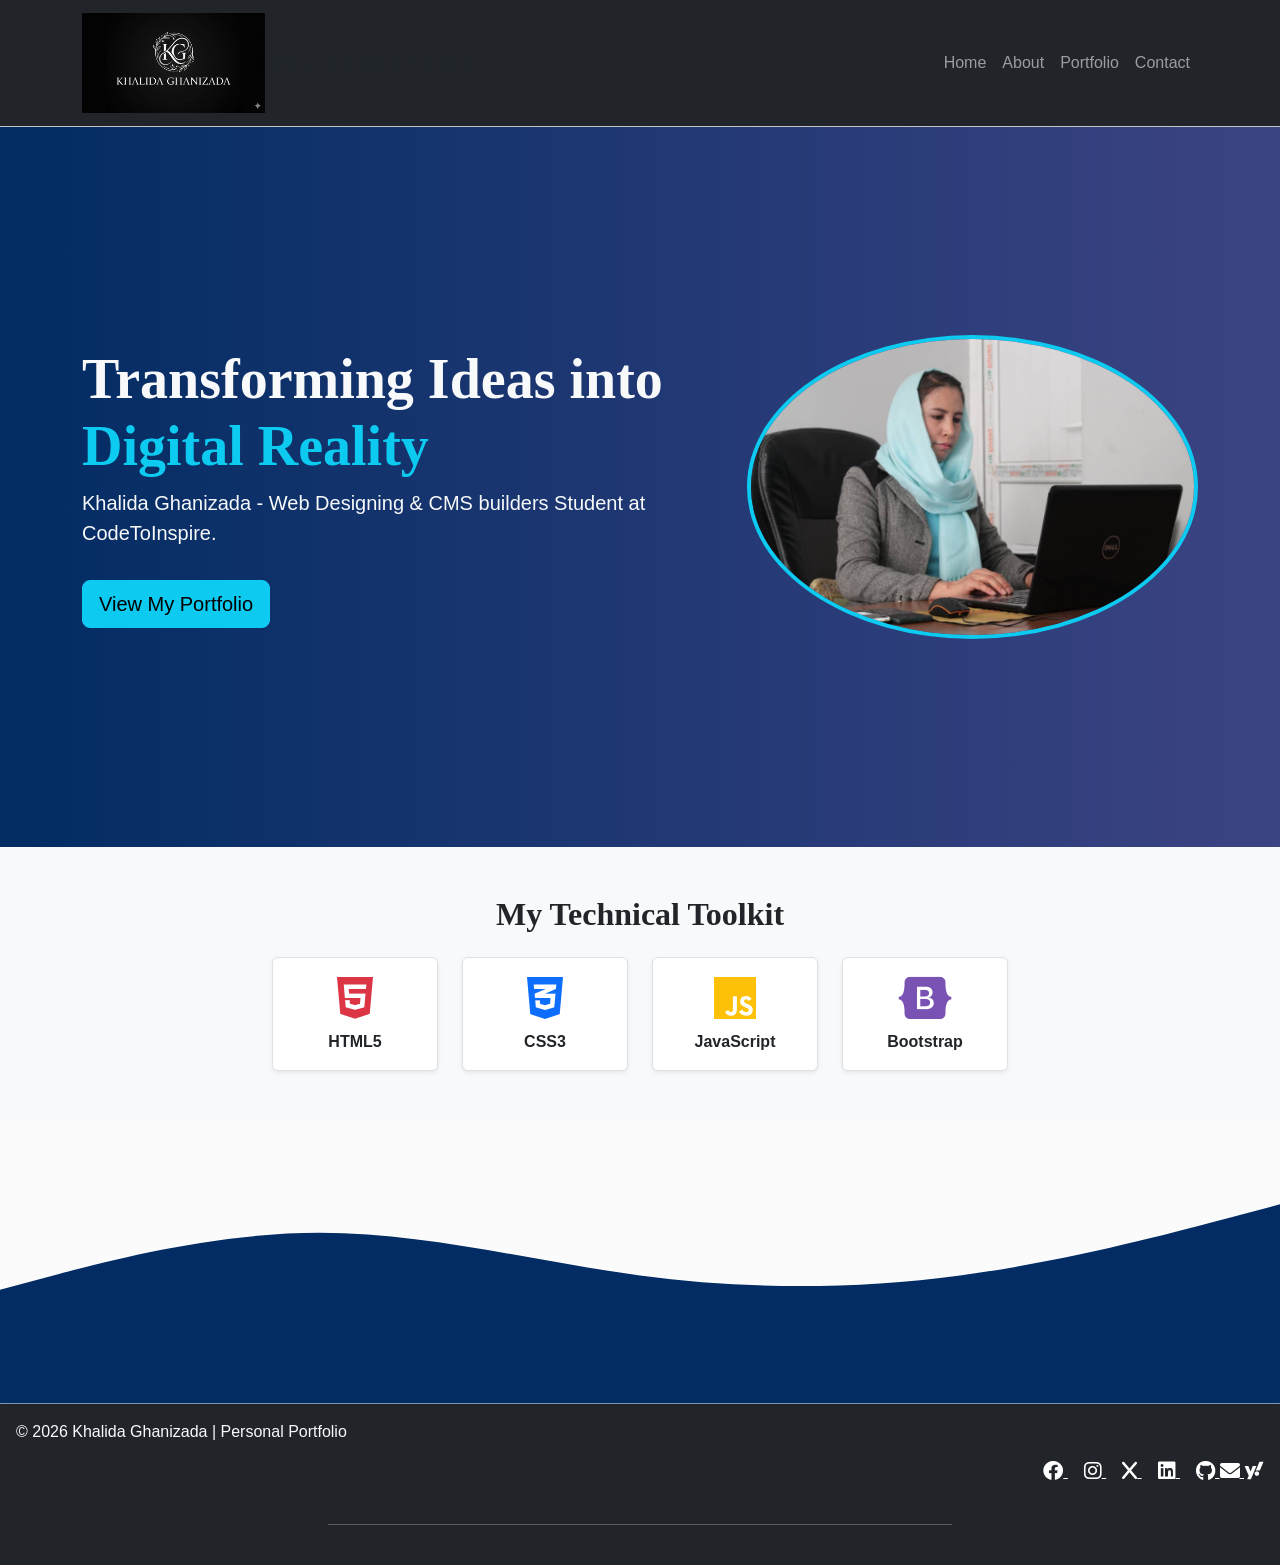
<file: index.html>
<!DOCTYPE html>
<html lang="en">
<head>
    <meta charset="UTF-8">
    <meta name="viewport" content="width=device-width, initial-scale=1.0">
    <title>Home | Khalida Ghanizada</title>
    <link href="https://fonts.googleapis.com/css2?family=Roboto:wght@400;700&display=swap" rel="stylesheet">
    <link rel="stylesheet" href="https://cdnjs.cloudflare.com/ajax/libs/font-awesome/6.0.0/css/all.min.css">    
    <link rel="stylesheet" href="./css/bootstrap-5.3.8-dist/bootstrap-5.3.8-dist/css/bootstrap.min.css">
    <link rel="stylesheet" href="./css/style.css">
</head>
    <body>
    <!-- Navbar section -->
<nav class="navbar navbar-expand-md navbar-dark bg-dark">
<div class="container">
    <a class="navbar-brand d-flex align-items-center" href="index.html">
        <img src="./img/Ghanizada Logo.png" alt="Khalida Ghanizada Logo" class="main-logo me-2 animated-logo ">
            <span class="navbar-text text-muted">Khalida Ghanizada</span>
    </a>
<button class="navbar-toggler" type="button" data-bs-toggle="collapse" data-bs-target="#navbarNav">
    <span class="navbar-toggler-icon"></span>
</button>

<div class="collapse navbar-collapse" id="navbarNav">
<ul class="navbar-nav ms-auto">
<li class="nav-item"><a class="nav-link" href="index.html" target="_blank">Home</a></li>
<li class="nav-item"><a class="nav-link" href="about.html" target="_blank">About</a></li>
<li class="nav-item"><a class="nav-link" href="portfolio.html" target="_blank">Portfolio</a></li>
<li class="nav-item"><a class="nav-link" href="contact.html" target="_blank">Contact</a></li>
</ul>
</div>
</div>
</nav>
<hr class="line my-0">

<!-- Hero Section -->
<section class="hero text-light d-flex align-items-center py-5">
  <div class="container">
    <div class="row align-items-center">
      <div class="col-md-7 text-start">
        <h1 class="display-4 fw-bold">Transforming Ideas into <span class="text-info">Digital Reality</span></h1>
        <p class="lead">Khalida Ghanizada - Web Designing & CMS builders Student at CodeToInspire.</p>
        <a href="portfolio.html" class="btn btn-info btn-lg mt-3">View My Portfolio</a>
      </div>
      <div class="col-md-5 d-none d-md-block">
        <img src="./img/Khalida Ghanizada img.jpeg"class="img-fluid rounded-circle border border-4 border-info d-block mx-auto" alt="Khalida" >
      </div>
    </div>
  </div>
</section>
<section class="skills-section py-5 bg-light text-dark">
    <div class="container text-center">
        <h2 class="fw-bold mb-4">My Technical Toolkit</h2>
        <div class="row g-4 justify-content-center">
            <div class="col-6 col-md-2">
                <div class="skill-card p-3 border rounded shadow-sm">
                    <i class="fab fa-html5 fa-3x text-danger mb-2"></i>
                    <p class="mb-0 fw-bold">HTML5</p>
                </div>
            </div>
            <div class="col-6 col-md-2">
                <div class="skill-card p-3 border rounded shadow-sm">
                    <i class="fab fa-css3-alt fa-3x text-primary mb-2"></i>
                    <p class="mb-0 fw-bold">CSS3</p>
                </div>
            </div>
            <div class="col-6 col-md-2">
                <div class="skill-card p-3 border rounded shadow-sm">
                    <i class="fab fa-js fa-3x text-warning mb-2"></i>
                    <p class="mb-0 fw-bold">JavaScript</p>
                </div>
            </div>
            <div class="col-6 col-md-2">
                <div class="skill-card p-3 border rounded shadow-sm">
                    <i class="fab fa-bootstrap fa-3x text-purple mb-2"></i>
                    <p class="mb-0 fw-bold">Bootstrap</p>
                </div>
            </div>
        </div>
    </div>
</section>
<!-- SVG Wave section -->
<div class="wave">
<svg viewBox="0 0 1440 320">
<path fill="#022c63" fill-opacity="1"
d="M0,192L60,176C120,160,240,128,360,128C480,128,600,160,720,176C840,192,960,192,1080,176C1200,160,1320,128,1380,112L1440,96V320H0Z">
</path>
</svg>
</div>
<!-- Footer Section -->
<footer class="text-right p-3 bg-dark text-light">
© 2026 Khalida Ghanizada | Personal Portfolio

</div>
<div class="text-end py-3">
                <a href="https://www.facebook.com/Khalida.Ghanizada" class="text-white me-3" target="_blank">
                    <i class="fab fa-facebook fa-lg"></i>
                </a>
                <a href="https://www.instagram.com/khalida.ghanizada/" target="_blank" class="text-white me-3">
                    <i class="fab fa-instagram fa-lg"></i>
                </a>
                <a href="https://x.com/Khalida_Ghani" class="text-white me-3" target="_blank">
                    <i class="fab fa-x fa-lg"></i>
                </a>
                <a href="https://www.linkedin.com/in/khalida-ghanizada-866a4b153/" class="text-white me-3" target="_blank">
                    <i class="fab fa-linkedin fa-lg"></i>
                </a>
                <a href="https://github.com/khalida-ghanizada" class="text-white" target="_blank">
                    <i class="fab fa-github fa-lg"></i>
                </a>
                <a href="mailto:khalida.ghanizada@gmail.com" class="text-white" target="_blank">
                    <i class="fas fa-envelope fa-lg"></i>
                </a>
                 <a href="mailto:khalida.ghanizada@yahoo.com" class="text-white" target="_blank">
                    <i class="fab fa-yahoo fa-lg"></i>
                </a>
                 </a>
    </div>
    <hr class="my-4 w-50 mx-auto">
</footer>

 <script src="./css/bootstrap-5.3.8-dist/bootstrap-5.3.8-dist/js/bootstrap.bundle.js"></script> 
</body>
</html>
</file>
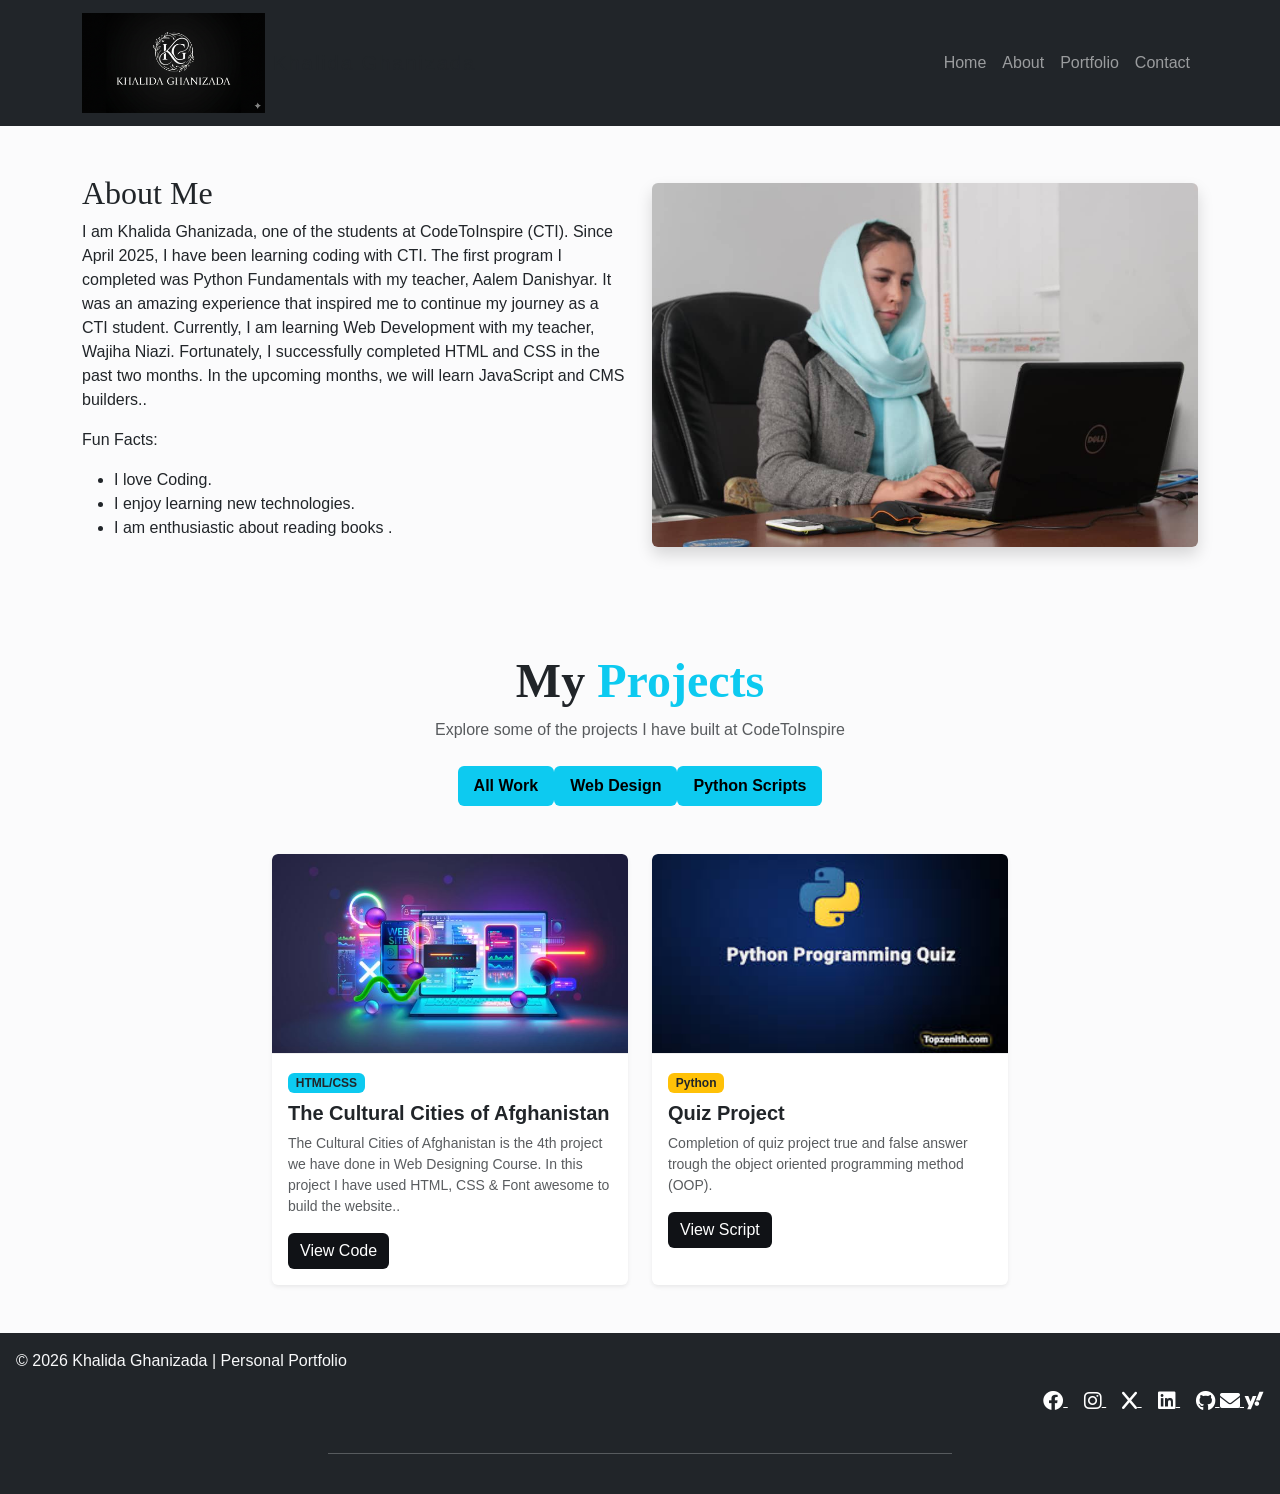
<file: about.html>
<!DOCTYPE html>
<html lang="en">
<head>
    <meta charset="UTF-8">
    <meta name="viewport" content="width=device-width, initial-scale=1.0">
    <title>About | Khalida Ghanizada</title>
    
    <link href="https://fonts.googleapis.com/css2?family=Roboto:wght@400;700&display=swap" rel="stylesheet">
    <link rel="stylesheet" href="https://cdnjs.cloudflare.com/ajax/libs/font-awesome/6.0.0/css/all.min.css">    
    <link rel="stylesheet" href="./css/bootstrap-5.3.8-dist/bootstrap-5.3.8-dist/css/bootstrap.min.css">
    <link rel="stylesheet" href="./css/style.css">
    <script src="./css/bootstrap-5.3.8-dist/bootstrap-5.3.8-dist/js/bootstrap.bundle.js"></script>
    </head>
<body>
    <!-- Navbar section -->
<nav class="navbar navbar-expand-md navbar-dark bg-dark text-light">
<div class="container">
<a class="navbar-brand d-flex align-items-center" href="about.html">
    <img src="./img/Ghanizada Logo.png" alt="Khalida Ghanizada Logo" class="main-logo me-2 animated-logo ">
      <span class="navbar-text text-muted">Khalida Ghanizada</span>
</a>
<button class="navbar-toggler" type="button" data-bs-toggle="collapse" data-bs-target="#navbarNav">
    <span class="navbar-toggler-icon"></span>
</button>
<div class="collapse navbar-collapse" id="navbarNav">
<ul class="navbar-nav ms-auto">
<li class="nav-item"><a class="nav-link" href="index.html" target="_blank">Home</a></li>
<li class="nav-item"><a class="nav-link" href="about.html" target="_blank">About</a></li>
<li class="nav-item"><a class="nav-link" href="portfolio.html" target="_blank">Portfolio</a></li>
<li class="nav-item"><a class="nav-link" href="contact.html" target="_blank">Contact</a></li>
</ul>
</div>
</div>
</nav>
<!-- About Section -->
<section class="container my-5">
<div class="row align-items-center">
<div class="col-md-6">
<h2>About Me</h2>
<p>I am Khalida Ghanizada, one of the students at CodeToInspire (CTI). Since April 2025, I have been learning coding with CTI. The first program I completed was Python Fundamentals with my teacher, Aalem Danishyar. It was an amazing experience that inspired me to continue my journey as a CTI student.

Currently, I am learning Web Development with my teacher, Wajiha Niazi. Fortunately, I successfully completed HTML and CSS in the past two months. In the upcoming months, we will learn JavaScript and CMS builders..</p>
<p>Fun Facts:</p>
<ul>
<li>I love Coding.</li>
<li>I enjoy learning new technologies.</li>
<li>I am enthusiastic about reading books .</li>
</ul>
</div>
<div class="col-md-6">
<img src="./img/Khalida Ghanizada img.jpeg" class="img-fluid rounded shadow" alt="Khalida Image">
</div>
</div>
</section>
<section class="container py-5">
    <div class="text-center mb-5">
        <h2 class="display-5 fw-bold">My <span class="text-info">Projects</span></h2>
        <p class="text-muted">Explore some of the projects I have built at CodeToInspire</p>
        
        <!-- Filter Navigation -->
        <ul class="nav nav-pills justify-content-center mt-4" id="portfolio-filter">
            <li class="nav-item"><button class="nav-link active btn-sm" data-filter="all">All Work</button></li>
            <li class="nav-item"><button class="nav-link active btn-sm" data-filter="web">Web Design</button></li>
            <li class="nav-item"><button class="nav-link active btn-sm" data-filter="python">Python Scripts</button></li>
        </ul>
    </div>

    <!-- Project Grid -->
    <div class="row g-4 justify-content-center" id="project-container">
        <!-- Project 1: Web -->
        <div class="col-md-6 col-lg-4 project-item web">
            <div class="card h-100 shadow-sm border-0 project-card">
                <img src="./img/Web Designing.jpg" class="card-img-top" alt="Personal Portfolio">
                <div class="card-body">
                    <span class="badge bg-info text-dark mb-2">HTML/CSS</span>
                    <h5 class="card-title fw-bold">The Cultural Cities of Afghanistan</h5>
                    <p class="card-text small text-muted">The Cultural Cities of Afghanistan is the 4th project we have done in Web Designing Course. In this project I have used HTML, CSS & Font awesome to build the website..</p>
                    <a href="https://khalida-ghanizada.github.io/HomeWork_4/" class="btn btn-primary">View Code</a>
                </div>
            </div>
        </div>

        <!-- Project 2: Python -->
        <div class="col-md-6 col-lg-4 project-item python">
            <div class="card h-100 shadow-sm border-0 project-card">
                <img src="./img/Quiz Questions.jpg" class="card-img-top" alt="Python Script">
                <div class="card-body">
                    <span class="badge bg-warning text-dark mb-2">Python</span>
                    <h5 class="card-title fw-bold">Quiz Project</h5>
                    <p class="card-text small text-muted">Completion of quiz project true and false answer trough the object oriented programming method (OOP).</p>
                    <a href="https://github.com/khalida-ghanizada/Quiz_Project.git" class="btn btn-primary">View Script</a>
                </div>
            </div>
        </div>
     </div>
</section>
<!-- Footer section -->
<footer class="text-left p-3 bg-dark text-light">
© 2026 Khalida Ghanizada | Personal Portfolio
<div class="text-end py-3">
                <a href="https://www.facebook.com/Khalida.Ghanizada" class="text-white me-3" target="_blank">
                    <i class="fab fa-facebook fa-lg"></i>
                </a>
                <a href="https://www.instagram.com/khalida.ghanizada/" target="_blank" class="text-white me-3">
                    <i class="fab fa-instagram fa-lg"></i>
                </a>
                <a href="https://x.com/Khalida_Ghani" class="text-white me-3" target="_blank">
                    <i class="fab fa-x fa-lg"></i>
                </a>
                <a href="https://www.linkedin.com/in/khalida-ghanizada-866a4b153/" class="text-white me-3" target="_blank">
                    <i class="fab fa-linkedin fa-lg"></i>
                </a>
                <a href="https://github.com/khalida-ghanizada" class="text-white" target="_blank">
                    <i class="fab fa-github fa-lg"></i>
                </a>
                <a href="mailto:khalida.ghanizada@gmail.com" class="text-white" target="_blank">
                    <i class="fas fa-envelope fa-lg"></i>
                </a>
                 <a href="mailto:khalida.ghanizada@yahoo.com" class="text-white" target="_blank">
                    <i class="fab fa-yahoo fa-lg"></i>
                </a>
                 </a>
    </div>
    <hr class="my-4 w-50 mx-auto">
</footer>
 
</body>
</html>
</file>
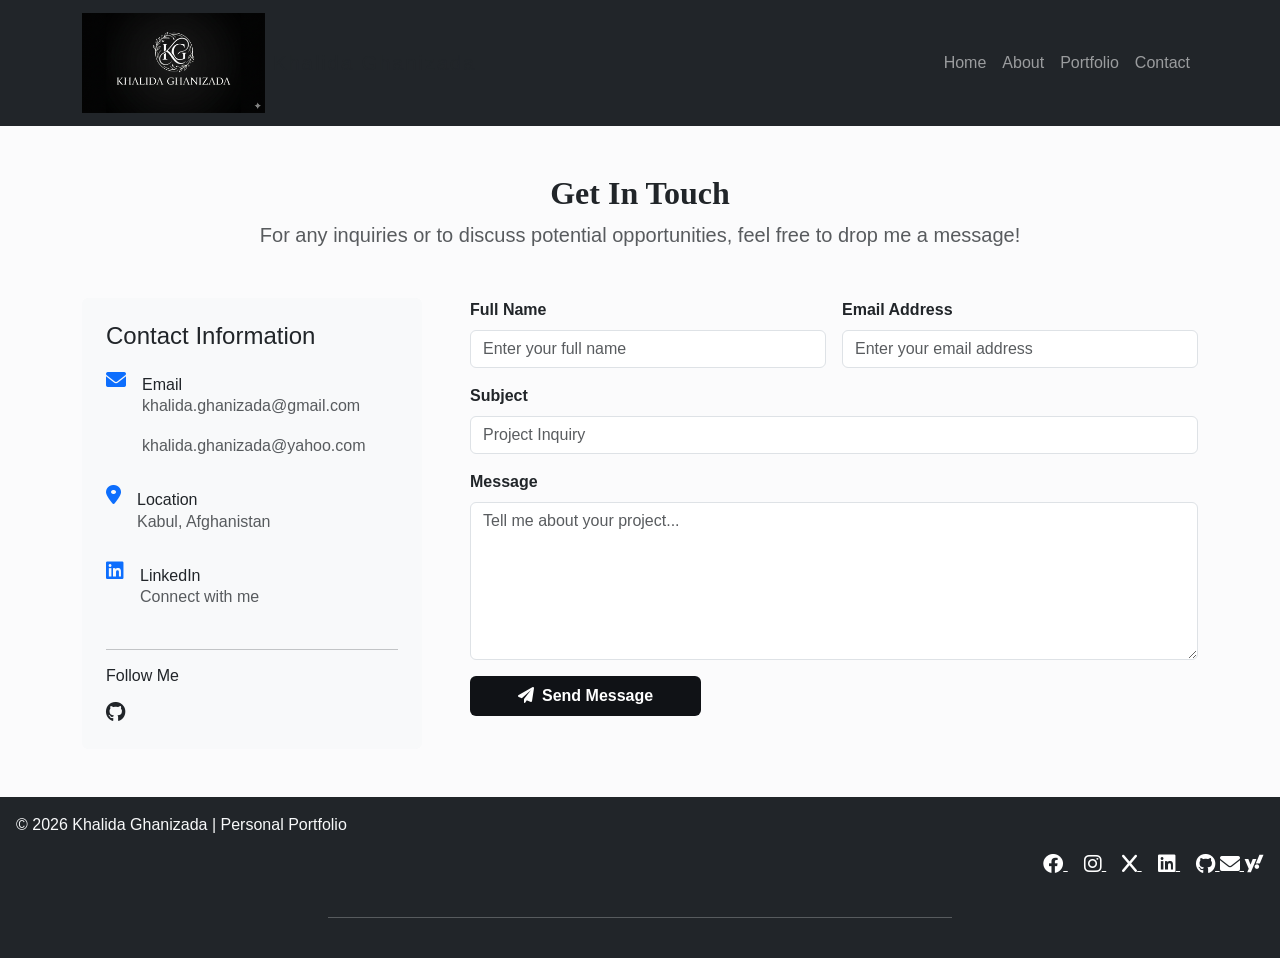
<file: contact.html>
<!DOCTYPE html>
<html lang="en">
<head>
  <meta charset="UTF-8">
  <meta name="viewport" content="width=device-width, initial-scale=1.0">
  <title>Contact | Khalida Ghanizada</title>
    <link href="https://fonts.googleapis.com/css2?family=Roboto:wght@400;700&display=swap" rel="stylesheet">
    <link rel="stylesheet" href="https://cdnjs.cloudflare.com/ajax/libs/font-awesome/6.0.0/css/all.min.css">    
    <link rel="stylesheet" href="./css/bootstrap-5.3.8-dist/bootstrap-5.3.8-dist/css/bootstrap.min.css">
    <link rel="stylesheet" href="./css/style.css">
    <script src="./css/bootstrap-5.3.8-dist/bootstrap-5.3.8-dist/js/bootstrap.bundle.js"></script>
    
</head>
<body>
    <!-- Navbar section -->
<nav class="navbar navbar-expand-md navbar-dark bg-dark text-light">
<div class="container">
<a class="navbar-brand d-flex align-items-center" href="contact.html">
    <img src="./img/Ghanizada Logo.png" alt="Khalida Ghanizada Logo" class="main-logo me-2 animated-logo ">
      <span class="navbar-text text-muted">Khalida Ghanizada</span>
</a>
<button class="navbar-toggler" type="button" data-bs-toggle="collapse" data-bs-target="#navbarNav">
    <span class="navbar-toggler-icon"></span>
</button>
<div class="collapse navbar-collapse" id="navbarNav">
<ul class="navbar-nav ms-auto">
<li class="nav-item"><a class="nav-link" href="index.html" target="_blank">Home</a></li>
<li class="nav-item"><a class="nav-link" href="about.html" target="_blank">About</a></li>
<li class="nav-item"><a class="nav-link" href="portfolio.html" target="_blank">Portfolio</a></li>
<li class="nav-item"><a class="nav-link" href="contact.html" target="_blank">Contact</a></li>
</ul>
</div>
</div>
</nav>
<!-- Contact Section -->
<section class="container my-5">
    <div class="text-center mb-5">
        <h2 class="fw-bold">Get In Touch</h2>
        <p class="lead text-muted">For any inquiries or to discuss potential opportunities, feel free to drop me a message!</p>
    </div>

    <div class="row g-5">
        <!-- Contact Information -->
        <div class="col-lg-4">
            <div class="card border-0 bg-light p-4 h-100">
                <h4 class="mb-4">Contact Information</h4>
                
                <div class="d-flex align-items-start mb-3">
                    <i class="fas fa-envelope fa-lg text-primary me-3 mt-1"></i>
                    <div>
                        <h6 class="mb-0">Email</h6>
                        <p class="text-muted">khalida.ghanizada@gmail.com</p>
                        <p class="text-muted">khalida.ghanizada@yahoo.com</p>
                    </div>
                </div>

                <div class="d-flex align-items-start mb-3">
                    <i class="fas fa-location-dot fa-lg text-primary me-3 mt-1"></i>
                    <div>
                        <h6 class="mb-0">Location</h6>
                        <p class="text-muted">Kabul, Afghanistan</p>
                    </div>
                </div>

                <div class="d-flex align-items-start mb-4">
                    <i class="fab fa-linkedin fa-lg text-primary me-3 mt-1"></i>
                    <div>
                        <h6 class="mb-0">LinkedIn</h6>
                        <a href="https://www.linkedin.com/in/khalida-ghanizada-866a4b153/" class="text-decoration-none text-muted" target="_blank">Connect with me</a>
                    </div>
                </div>

                <hr>
                <h6>Follow Me</h6>
                <div class="d-flex gap-3 mt-2">
                    <a href="https://github.com/khalida-ghanizada" class="text-dark" target="_blank"><i class="fab fa-github fa-lg"></i></a>
                    <a href="https://x.com/Khalida_Ghani" class="text-dark" target="_blank"><i class="fab fa-x-twitter fa-lg"></i></a>
                </div>
            </div>
        </div>

        <!-- Contact Form -->
        <div class="col-lg-8">
            <form action="https://formspree.io" method="POST" class="row g-3">
                <div class="col-md-6">
                    <label class="form-label fw-bold">Full Name</label>
                    <input type="text" name="name" class="form-control" placeholder="Enter your full name" required>
                </div>
                <div class="col-md-6">
                    <label class="form-label fw-bold">Email Address</label>
                    <input type="email" name="email" class="form-control" placeholder="Enter your email address" required>
                </div>
                <div class="col-12">
                    <label class="form-label fw-bold">Subject</label>
                    <input type="text" name="subject" class="form-control" placeholder="Project Inquiry">
                </div>
                <div class="col-12">
                    <label class="form-label fw-bold">Message</label>
                    <textarea name="message" class="form-control" rows="6" placeholder="Tell me about your project..." required></textarea>
                </div>
                <div class="col-12">
                    <button type="submit" class="btn btn-primary px-5 py-2 fw-bold">
                        <i class="fas fa-paper-plane me-2"></i>Send Message
                    </button>
                </div>
            </form>
        </div>
    </div>
</section>
<!-- Footer section -->
<footer class="text-left p-3 bg-dark text-light">
© 2026 Khalida Ghanizada | Personal Portfolio
<div class="text-end py-3">
                <a href="https://www.facebook.com/Khalida.Ghanizada" class="text-white me-3" target="_blank">
                    <i class="fab fa-facebook fa-lg"></i>
                </a>
                <a href="https://www.instagram.com/khalida.ghanizada/" target="_blank" class="text-white me-3">
                    <i class="fab fa-instagram fa-lg"></i>
                </a>
                <a href="https://x.com/Khalida_Ghani" class="text-white me-3" target="_blank">
                    <i class="fab fa-x fa-lg"></i>
                </a>
                <a href="https://www.linkedin.com/in/khalida-ghanizada-866a4b153/" class="text-white me-3" target="_blank">
                    <i class="fab fa-linkedin fa-lg"></i>
                </a>
                <a href="https://github.com/khalida-ghanizada" class="text-white" target="_blank">
                    <i class="fab fa-github fa-lg"></i>
                </a>
                <a href="mailto:khalida.ghanizada@gmail.com" class="text-white" target="_blank">
                    <i class="fas fa-envelope fa-lg"></i>
                </a>
                 <a href="mailto:khalida.ghanizada@yahoo.com" class="text-white" target="_blank">
                    <i class="fab fa-yahoo fa-lg"></i>
                </a>
                 </a>
</div>
    <hr class="my-4 w-50 mx-auto">
</footer>
  
</body>
</html>
</file>
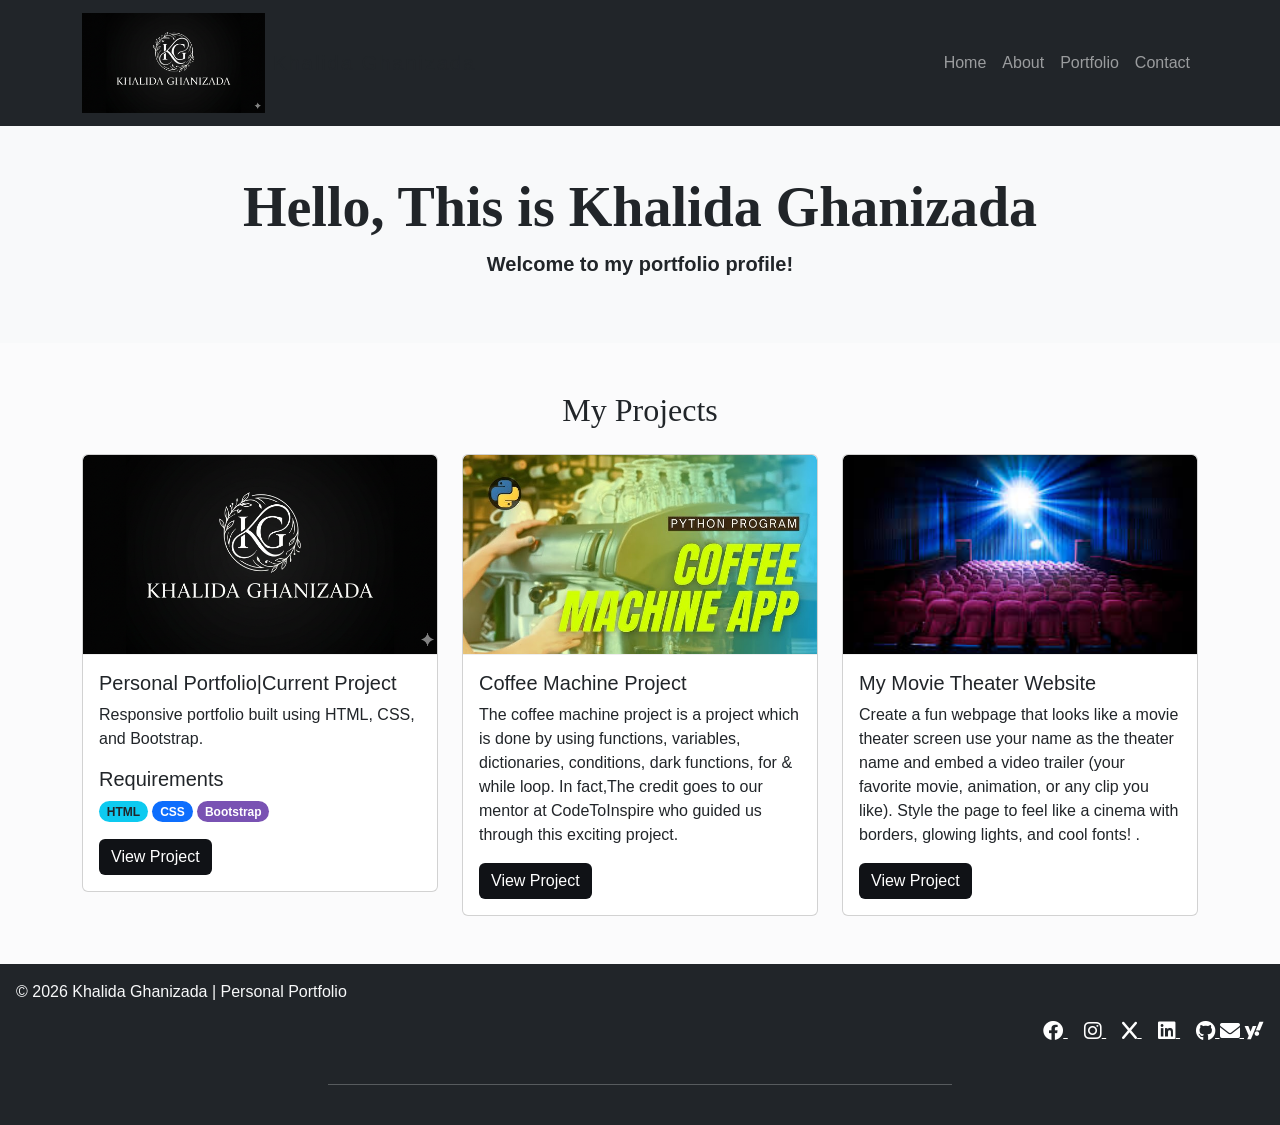
<file: portfolio.html>
<!DOCTYPE html>
<html lang="en">
<head>
    <meta charset="UTF-8">
    <meta name="viewport" content="width=device-width, initial-scale=1.0">
    <title>Portfolio | Khalida Ghanizada</title>
    <link href="https://fonts.googleapis.com/css2?family=Roboto:wght@400;700&display=swap" rel="stylesheet">
     <link rel="stylesheet" href="https://cdnjs.cloudflare.com/ajax/libs/font-awesome/6.0.0/css/all.min.css">    
    <link rel="stylesheet" href="./css/bootstrap-5.3.8-dist/bootstrap-5.3.8-dist/css/bootstrap.min.css">
    <link rel="stylesheet" href="./css/style.css">
    <script src="./css/bootstrap-5.3.8-dist/bootstrap-5.3.8-dist/js/bootstrap.bundle.js"></script>
    <link rel="shortcut icon" href="./fontawesome/webfonts/fa-brands-400.woff2" type="image/x-icon">
    </head>
<body>
    <!-- Navbar section -->
<nav class="navbar navbar-expand-md navbar-dark bg-dark text-light">
<div class="container">
<a class="navbar-brand d-flex align-items-center" href="portfolio.html">
    <img src="./img/Ghanizada Logo.png" alt="Khalida Ghanizada Logo" class="main-logo me-2 animated-logo ">
        <span class="navbar-text text-muted">Khalida Ghanizada</span>
</a>
<button class="navbar-toggler" type="button" data-bs-toggle="collapse" data-bs-target="#navbarNav">
    <span class="navbar-toggler-icon"></span>   
</button>
<div class="collapse navbar-collapse" id="navbarNav">
<ul class="navbar-nav ms-auto">
<li class="nav-item"><a class="nav-link" href="index.html" target="_blank">Home</a></li>
<li class="nav-item"><a class="nav-link" href="about.html" target="_blank">About</a></li>
<li class="nav-item"><a class="nav-link" href="portfolio.html" target="_blank">Portfolio</a></li>
<li class="nav-item"><a class="nav-link" href="contact.html" target="_blank">Contact</a></li>
</ul>
</div>
</div>
</nav>
<!-- Hero Section -->
<header class="bg-light py-5 mb-5 text-dark text-center">
    <div class="container text-center">
        <h1 class="display-4 fw-bold">Hello, This is Khalida Ghanizada</h1>
        <p class="lead fw-bold">Welcome to my portfolio profile! </p>
    </div>
</header>
<!-- Project Section -->
<section class="container my-5">
<h2 class="text-center mb-4">My Projects</h2>

<div class="row g-4">

<div class="col-md-4">
<div class="card project-card">
<img src="./img/Ghanizada Logo.png" class="card-img-top">
<div class="card-body">
<h5 class="card-title">Personal Portfolio|Current Project</h5>
<p class="card-text">Responsive portfolio built using HTML, CSS, and Bootstrap.</p>
<h5>Requirements </h5>
<div class="mb-3">
    <span class="badge rounded-pill bg-info text-dark">HTML</span>
    <span class="badge rounded-pill bg-primary">CSS</span>
    <span class="badge rounded-pill bg-purple" style="background-color: #7952b3;">Bootstrap</span>
</div>
<a href="https://khalida-ghanizada.github.io/Personal-Portfolio-Website/" class="btn btn-primary">View Project</a>
</div>
</div>
</div>

<div class="col-md-4">
<div class="card project-card">
<img src="./img/Coffee Machine AP.jpg" class="card-img-top">
<div class="card-body">
<h5 class="card-title">Coffee Machine Project</h5>
<p class="card-text">The coffee machine project is a project which is done by using functions, variables, dictionaries, conditions, dark functions, for & while loop. In fact,The credit goes to our mentor at CodeToInspire who guided us through this exciting project.</p>
<a href="https://github.com/khalida-ghanizada/Coffee_Machine.git" class="btn btn-primary">View Project</a>
</div>
</div>
</div>

<div class="col-md-4">
<div class="card project-card">
<img src="./img/Khalida's 3D CINEMA.JPG" class="card-img-top">
<div class="card-body">
<h5 class="card-title">My Movie Theater Website</h5>
<p class="card-text">Create a fun webpage that looks like a movie theater screen  use your name as the theater 
name and embed a video trailer (your favorite movie, animation, or any clip you like). Style the 
page to feel like a cinema with borders, glowing lights, and cool fonts! .</p>
<a href="https://khalida-ghanizada.github.io/HomeWork_3/" class="btn btn-primary">View Project</a>
</div>
</div>
</div>
</div>
</section>
<!-- Footer section -->
<footer class="text-left p-3 bg-dark text-light">
© 2026 Khalida Ghanizada | Personal Portfolio
<div class="text-end py-3">
                <a href="https://www.facebook.com/Khalida.Ghanizada" class="text-white me-3" target="_blank">
                    <i class="fab fa-facebook fa-lg"></i>
                </a>
                <a href="https://www.instagram.com/khalida.ghanizada/" target="_blank" class="text-white me-3">
                    <i class="fab fa-instagram fa-lg"></i>
                </a>
                <a href="https://x.com/Khalida_Ghani" class="text-white me-3" target="_blank">
                    <i class="fab fa-x fa-lg"></i>
                </a>
                <a href="https://www.linkedin.com/in/khalida-ghanizada-866a4b153/" class="text-white me-3" target="_blank">
                    <i class="fab fa-linkedin fa-lg"></i>
                </a>
                <a href="https://github.com/khalida-ghanizada" class="text-white" target="_blank">
                    <i class="fab fa-github fa-lg"></i>
                </a>
                <a href="mailto:khalida.ghanizada@gmail.com" class="text-white" target="_blank">
                    <i class="fas fa-envelope fa-lg"></i>
                </a>
                 <a href="mailto:khalida.ghanizada@yahoo.com" class="text-white" target="_blank">
                    <i class="fab fa-yahoo fa-lg"></i>
                </a>
                 </a>
    </div>
    <hr class="my-4 w-50 mx-auto">
</footer>
</body>
</html>
</file>
<file: css/style.css>
.main-logo{
    height:100px;
    width:auto;
}
.main-logo:hover {
    opacity: 0.9;       
    transform: scale(1.07);
}
.main-logo  {
    transition: all 0.3s ease;
}
body {
font-family: 'Poppins', sans-serif;
background-color: #f8f9fa8e;
}

h1, h2 {
font-family: 'Playfair Display', serif;
}

.hero {
height: 80vh;
background: linear-gradient(to right, #022c63, #030c5fc4);
}
.skill-card {
    transition: transform 0.3s ease, box-shadow 0.3s ease;
    background: white;
}
.skill-card:hover {
    transform: translateY(-10px);
    box-shadow: 0 10px 20px rgba(0,0,0,0.1) !important;
}
.text-purple { color: #7952b3; }

.project-card {
transition: transform 0.4s ease, box-shadow 0.4s ease;

}

.project-card:hover {
transform: translateY(-10px);
box-shadow: 0 10px 25px rgba(0,0,0,0.2);
}

.navbar-brand {
letter-spacing: 2px;
}

.btn-primary {
background-color: #101216;
border: none;
}

.btn-primary:hover {
background-color: #87d6c4;
color: #000;
transition: 0.5s;
}
.project-card {
    transition: transform 0.3s ease, box-shadow 0.3s ease;
    overflow: hidden;
}

.project-card img {
    height: 200px;
    object-fit: cover;
    transition: transform 0.5s ease;
    border-bottom: 1px solid #eee;
}

.project-card:hover {
    transform: translateY(-10px);
    box-shadow: 0 10px 30px rgba(0,0,0,0.1) !important;
}

.project-card:hover img {
    transform: scale(1.1);
}
.nav-pills .nav-link.active {
    background-color: #0dcaf0 !important;
    color: #000 !important;
}

.nav-pills .nav-link {
    color: #6c757d;
    font-weight: bold;
}
</file>
